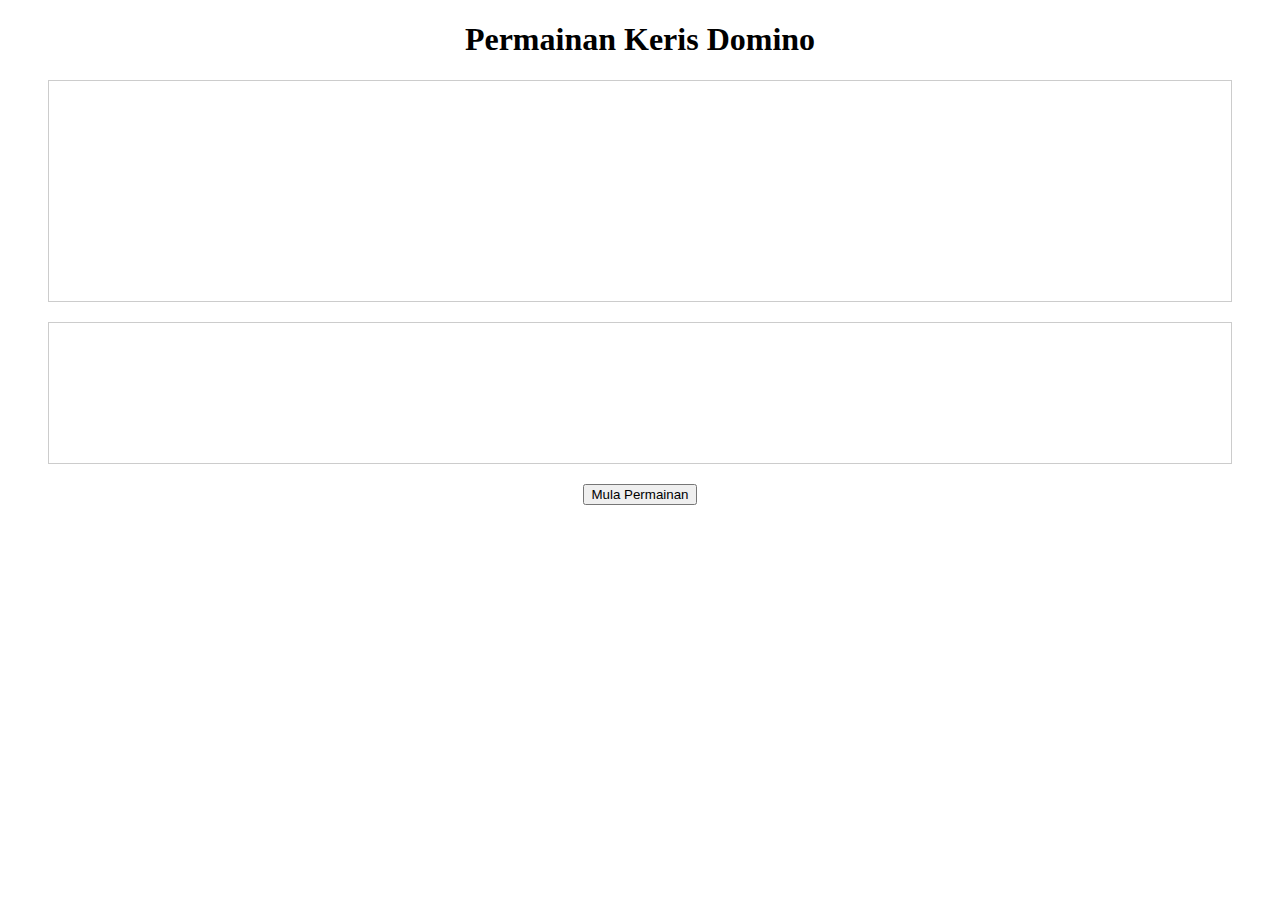
<file: keris-domino-1/index.html>
<!-- index.html -->
<!DOCTYPE html>
<html>
<head>
    <title>Permainan Keris Domino</title>
    <link rel="stylesheet" href="style.css">
</head>
<body>
    <div class="container">
        <h1>Permainan Keris Domino</h1>
        <div id="game-board"></div>
        <div id="player-hand"></div>
        <button onclick="startGame()">Mula Permainan</button>
    </div>
    <script src="script.js"></script>
</body>
</html>
</file>
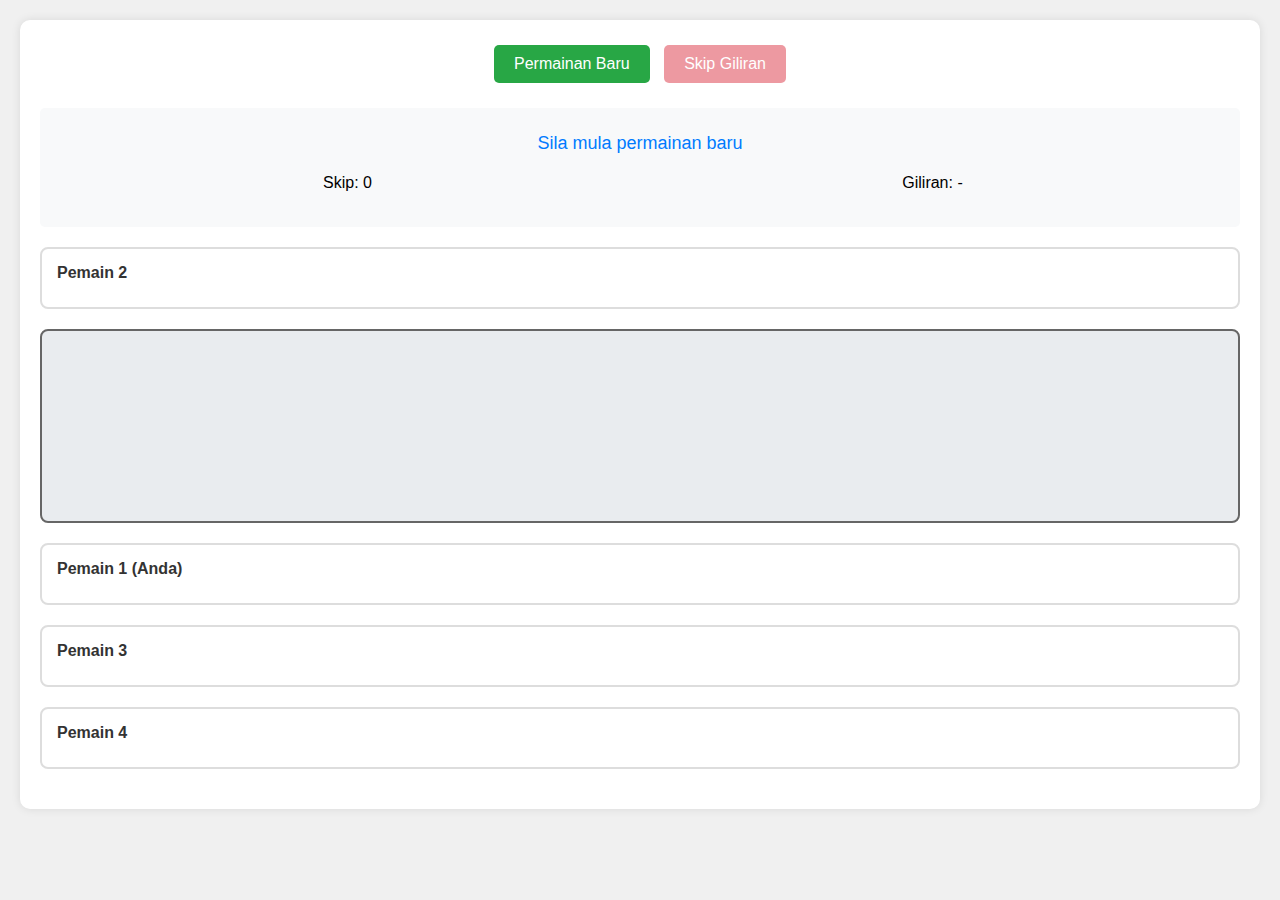
<file: keris-domino-2/index.html>
<!DOCTYPE html>
<html>
<head>
    <title>Domino 4 Pemain</title>
    <style>
        body {
            font-family: Arial, sans-serif;
            background-color: #f0f0f0;
            margin: 0;
            padding: 20px;
        }

        .container {
            max-width: 1200px;
            margin: 0 auto;
            background-color: white;
            padding: 20px;
            border-radius: 10px;
            box-shadow: 0 0 10px rgba(0,0,0,0.1);
        }

        .game-controls {
            text-align: center;
            margin-bottom: 20px;
        }

        .btn {
            padding: 10px 20px;
            margin: 5px;
            border: none;
            border-radius: 5px;
            cursor: pointer;
            font-size: 16px;
            transition: all 0.3s ease;
        }

        .btn-new {
            background-color: #28a745;
            color: white;
        }

        .btn-skip {
            background-color: #dc3545;
            color: white;
        }

        .btn:hover {
            opacity: 0.8;
        }

        .btn:disabled {
            opacity: 0.5;
            cursor: not-allowed;
        }

        .game-info {
            background-color: #f8f9fa;
            padding: 15px;
            border-radius: 5px;
            margin-bottom: 20px;
            text-align: center;
        }

        .player-section {
            margin: 20px 0;
            padding: 15px;
            border: 2px solid #ddd;
            border-radius: 8px;
            position: relative;
        }

        .player-active {
            border-color: #28a745;
            background-color: #f8fff8;
        }

        .player-name {
            font-weight: bold;
            margin-bottom: 10px;
            color: #333;
        }

        .domino-container {
            display: flex;
            flex-wrap: wrap;
            gap: 10px;
            justify-content: center;
        }

        .domino {
            width: 60px;
            height: 120px;
            border: 2px solid #333;
            border-radius: 5px;
            background-color: white;
            position: relative;
            cursor: pointer;
            transition: transform 0.2s;
        }

        .domino:hover {
            transform: translateY(-5px);
        }

        .domino-half {
            height: 50%;
            display: flex;
            justify-content: center;
            align-items: center;
            font-size: 24px;
            border-bottom: 1px solid #333;
        }

        .domino-half:last-child {
            border-bottom: none;
        }

        .domino-ai {
            background-color: #ddd;
        }

        .rotate-btn {
            position: absolute;
            right: -20px;
            top: 50%;
            transform: translateY(-50%);
            width: 24px;
            height: 24px;
            border-radius: 50%;
            background-color: #007bff;
            color: white;
            border: none;
            cursor: pointer;
            display: none;
        }

        .domino:hover .rotate-btn {
            display: block;
        }

        .game-board {
            min-height: 150px;
            border: 2px solid #666;
            border-radius: 8px;
            padding: 20px;
            margin: 20px 0;
            background-color: #e9ecef;
        }

        .status-message {
            font-size: 18px;
            color: #007bff;
            text-align: center;
            margin: 10px 0;
        }

        .score-display {
            display: flex;
            justify-content: space-around;
            margin: 10px 0;
        }

        .score-item {
            text-align: center;
            padding: 10px;
            background-color: #f8f9fa;
            border-radius: 5px;
            min-width: 100px;
        }
    </style>
</head>
<body>
    <div class="container">
        <div class="game-controls">
            <button class="btn btn-new" onclick="mulaPemainan()">Permainan Baru</button>
            <button class="btn btn-skip" onclick="skipGiliran()" id="skipBtn">Skip Giliran</button>
        </div>

        <div class="game-info">
            <div class="status-message" id="statusMessage">Sila mula permainan baru</div>
            <div class="score-display">
                <div class="score-item">
                    Skip: <span id="skipCount">0</span>
                </div>
                <div class="score-item">
                    Giliran: <span id="currentTurn">-</span>
                </div>
            </div>
        </div>

        <div class="player-section" id="player2Section">
            <div class="player-name">Pemain 2</div>
            <div class="domino-container" id="player2Hand"></div>
        </div>

        <div class="game-board" id="gameBoard">
            <div class="domino-container" id="boardDominoes"></div>
        </div>

        <div class="player-section" id="player1Section">
            <div class="player-name">Pemain 1 (Anda)</div>
            <div class="domino-container" id="player1Hand"></div>
        </div>

        <div class="player-section" id="player3Section">
            <div class="player-name">Pemain 3</div>
            <div class="domino-container" id="player3Hand"></div>
        </div>

        <div class="player-section" id="player4Section">
            <div class="player-name">Pemain 4</div>
            <div class="domino-container" id="player4Hand"></div>
        </div>
    </div>
    </body>
<script>
// Variables Global
let dominoes = [];
let players = {
    1: [], // Pemain (User)
    2: [], // AI 1
    3: [], // AI 2
    4: []  // AI 3
};
let boardDominoes = [];
let currentPlayer = 1;
let gameActive = false;
let skipCount = 0;
let consecutiveSkips = 0;

// Fungsi Permainan Asas
function buatDomino() {
    dominoes = [];
    for (let i = 0; i <= 6; i++) {
        for (let j = i; j <= 6; j++) {
            dominoes.push({
                atas: i,
                bawah: j,
                isRotated: false,
                nilai: i + j
            });
        }
    }
}

function kocokDomino() {
    for (let i = dominoes.length - 1; i > 0; i--) {
        const j = Math.floor(Math.random() * (i + 1));
        [dominoes[i], dominoes[j]] = [dominoes[j], dominoes[i]];
    }
}

function agihDomino() {
    for (let i = 1; i <= 4; i++) {
        players[i] = dominoes.slice((i-1)*7, i*7);
    }
    dominoes = dominoes.slice(28);
}

// Fungsi UI
function createDominoElement(domino, index, isAI = false) {
    const dominoDiv = document.createElement('div');
    dominoDiv.className = `domino ${isAI ? 'domino-ai' : ''}`;
    
    if (!isAI) {
        dominoDiv.onclick = () => mainDomino(index);
        
        const rotateBtn = document.createElement('button');
        rotateBtn.className = 'rotate-btn';
        rotateBtn.innerHTML = '↻';
        rotateBtn.onclick = (e) => {
            e.stopPropagation();
            putarDomino(index);
        };
        dominoDiv.appendChild(rotateBtn);
    }

    const topHalf = document.createElement('div');
    topHalf.className = 'domino-half';
    topHalf.textContent = isAI ? '?' : domino.atas;

    const bottomHalf = document.createElement('div');
    bottomHalf.className = 'domino-half';
    bottomHalf.textContent = isAI ? '?' : domino.bawah;

    dominoDiv.appendChild(topHalf);
    dominoDiv.appendChild(bottomHalf);

    return dominoDiv;
}

function updatePaparan() {
    // Update player hands
    for (let i = 1; i <= 4; i++) {
        const handContainer = document.getElementById(`player${i}Hand`);
        handContainer.innerHTML = '';
        
        players[i].forEach((domino, index) => {
            handContainer.appendChild(
                createDominoElement(domino, index, i !== 1)
            );
        });

        // Update active player highlighting
        const section = document.getElementById(`player${i}Section`);
        section.className = `player-section ${currentPlayer === i ? 'player-active' : ''}`;
    }

    // Update game board
    const boardContainer = document.getElementById('boardDominoes');
    boardContainer.innerHTML = '';
    boardDominoes.forEach((domino, index) => {
        boardContainer.appendChild(
            createDominoElement(domino, index, false)
        );
    });

    // Update status message
    const statusMessage = document.getElementById('statusMessage');
    statusMessage.textContent = gameActive 
        ? `Giliran Pemain ${currentPlayer}${currentPlayer === 1 ? ' (Anda)' : ''}`
        : 'Sila mula permainan baru';

    // Update current turn and skip count
    document.getElementById('currentTurn').textContent = currentPlayer;
    document.getElementById('skipCount').textContent = consecutiveSkips;

    // Update skip button state
    const skipBtn = document.getElementById('skipBtn');
    skipBtn.disabled = !gameActive || currentPlayer !== 1;
}

// Fungsi Permainan Utama
function mulaPemainan() {
    gameActive = true;
    skipCount = 0;
    consecutiveSkips = 0;
    currentPlayer = 1;
    boardDominoes = [];
    
    buatDomino();
    kocokDomino();
    agihDomino();
    updatePaparan();
}// Sambung script sebelumnya...

function bolehMain(domino) {
    if (boardDominoes.length === 0) return true;
    
    const firstDomino = boardDominoes[0];
    const lastDomino = boardDominoes[boardDominoes.length - 1];
    
    return (domino.atas === firstDomino.atas || 
            domino.atas === lastDomino.bawah || 
            domino.bawah === firstDomino.atas || 
            domino.bawah === lastDomino.bawah);
}

function putarDomino(index) {
    if (!gameActive || currentPlayer !== 1) return;
    
    const domino = players[1][index];
    const temp = domino.atas;
    domino.atas = domino.bawah;
    domino.bawah = temp;
    domino.isRotated = !domino.isRotated;
    updatePaparan();
}

function mainDomino(index) {
    if (!gameActive || currentPlayer !== 1) return;
    
    const domino = players[1][index];
    if (bolehMain(domino)) {
        // Main domino
        players[1].splice(index, 1);
        boardDominoes.push(domino);
        consecutiveSkips = 0;

        // Periksa menang
        if (players[1].length === 0) {
            tamatPermainan(1);
            return;
        }

        // Giliran seterusnya
        nextPlayer();
        updatePaparan();
        if (currentPlayer !== 1) {
            setTimeout(giliranAI, 1000);
        }
    } else {
        alert('Domino ini tidak boleh dimainkan! Cuba putar domino atau pilih domino lain.');
    }
}

function skipGiliran() {
    if (!gameActive || currentPlayer !== 1) return;

    // Periksa jika ada domino yang boleh dimain
    const adaDominoValid = players[1].some(domino => bolehMain(domino));
    if (adaDominoValid) {
        alert("Anda masih ada domino yang boleh dimainkan!");
        return;
    }

    consecutiveSkips++;
    if (consecutiveSkips >= 4) {
        tamatPermainan(0); // 0 bermaksud tiada pemenang
        return;
    }

    nextPlayer();
    updatePaparan();
    setTimeout(giliranAI, 1000);
}

function giliranAI() {
    if (!gameActive) return;

    const currentHand = players[currentPlayer];
    let mainedDomino = false;

    // Cuba main domino
    for (let i = 0; i < currentHand.length; i++) {
        if (bolehMain(currentHand[i])) {
            const domino = currentHand[i];
            currentHand.splice(i, 1);
            boardDominoes.push(domino);
            mainedDomino = true;
            consecutiveSkips = 0;
            
            // Periksa menang
            if (currentHand.length === 0) {
                tamatPermainan(currentPlayer);
                return;
            }
            break;
        }
    }

    // Jika tak boleh main
    if (!mainedDomino) {
        consecutiveSkips++;
        if (consecutiveSkips >= 4) {
            tamatPermainan(0);
            return;
        }
    }

    nextPlayer();
    updatePaparan();

    // Teruskan ke AI seterusnya jika bukan giliran pemain
    if (currentPlayer !== 1 && gameActive) {
        setTimeout(giliranAI, 1000);
    }
}

function nextPlayer() {
    currentPlayer = currentPlayer % 4 + 1;
}

function kiraSkor(playerHand) {
    return playerHand.reduce((total, domino) => total + domino.atas + domino.bawah, 0);
}

function tamatPermainan(pemenang) {
    gameActive = false;
    let mesej = '';

    if (pemenang === 0) {
        mesej = "Permainan tamat kerana semua pemain skip!\n\n";
    } else {
        mesej = `Pemain ${pemenang}${pemenang === 1 ? ' (Anda)' : ''} Menang!\n\n`;
    }

    // Kira skor akhir
    mesej += "Skor Akhir:\n";
    for (let i = 1; i <= 4; i++) {
        const skor = kiraSkor(players[i]);
        mesej += `Pemain ${i}${i === 1 ? ' (Anda)' : ''}: ${skor} mata\n`;
    }

    alert(mesej);
    updatePaparan();
}

// Tambah event listener untuk butang
document.addEventListener('DOMContentLoaded', () => {
    document.getElementById('skipBtn').disabled = true;
});
</script>
</body>
</html>
</file>
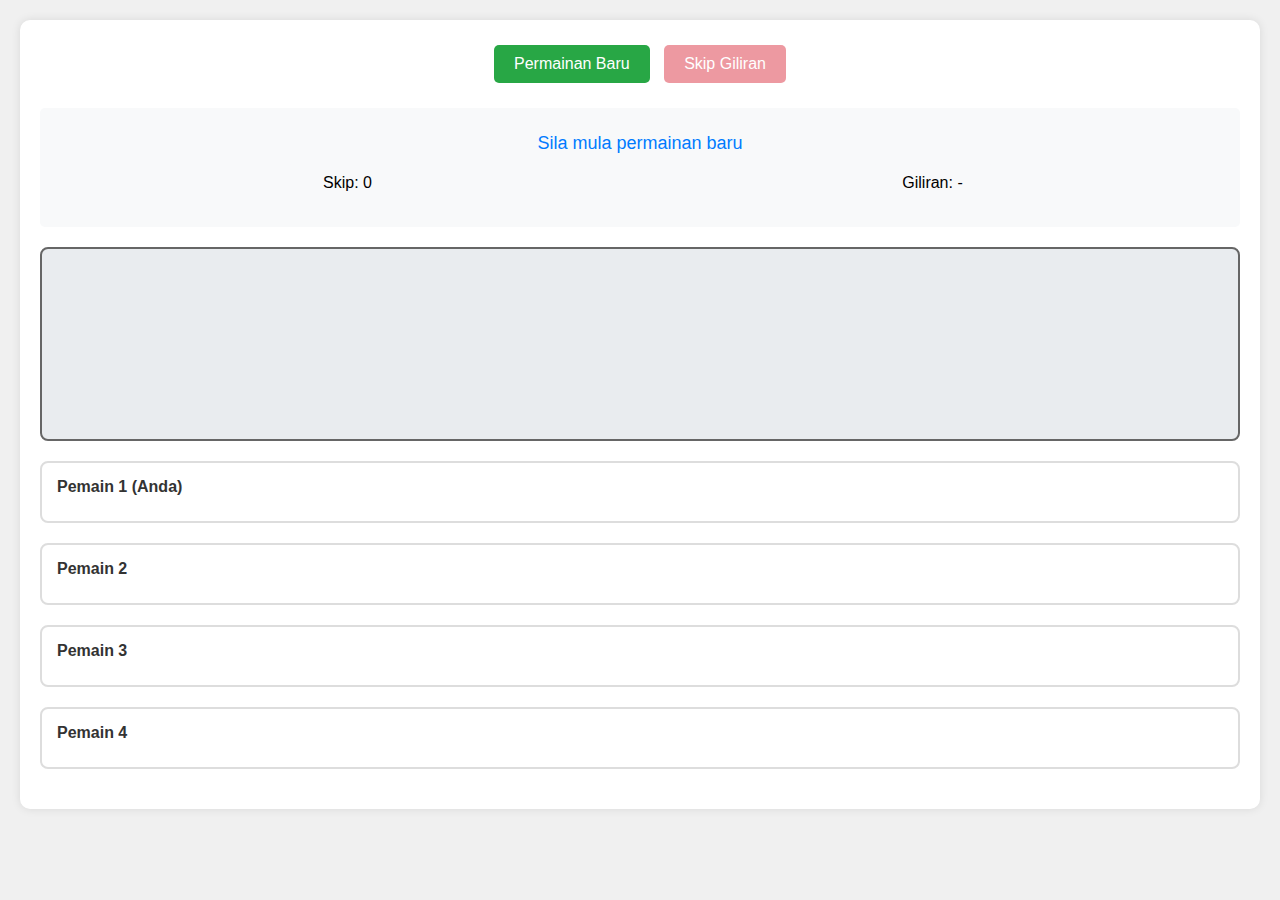
<file: keris-domino-3/index.html>
<!DOCTYPE html>
<html>
<head>
    <title>Domino 4 Pemain</title>
    <link rel="stylesheet" href="styles.css">
</head>
<body>
    <div class="container">
        <div class="game-controls">
            <button class="btn btn-new" onclick="mulaPemainan()">Permainan Baru</button>
            <button class="btn btn-skip" onclick="skipGiliran()" id="skipBtn">Skip Giliran</button>
        </div>

        <div class="game-info">
            <div class="status-message" id="statusMessage">Sila mula permainan baru</div>
            <div class="score-display">
                <div class="score-item">
                    Skip: <span id="skipCount">0</span>
                </div>
                <div class="score-item">
                    Giliran: <span id="currentTurn">-</span>
                </div>
            </div>
        </div>

        <div class="game-board" id="gameBoard">
            <div class="domino-container" id="boardDominoes"></div>
        </div>

        <div class="player-section" id="player1Section">
            <div class="player-name">Pemain 1 (Anda)</div>
            <div class="domino-container" id="player1Hand"></div>
        </div>

        <div class="player-section" id="player2Section">
            <div class="player-name">Pemain 2</div>
            <div class="domino-container" id="player2Hand"></div>
        </div>

        <div class="player-section" id="player3Section">
            <div class="player-name">Pemain 3</div>
            <div class="domino-container" id="player3Hand"></div>
        </div>

        <div class="player-section" id="player4Section">
            <div class="player-name">Pemain 4</div>
            <div class="domino-container" id="player4Hand"></div>
        </div>
    </div>

    <script src="script.js"></script>
</body>
</html>
</file>
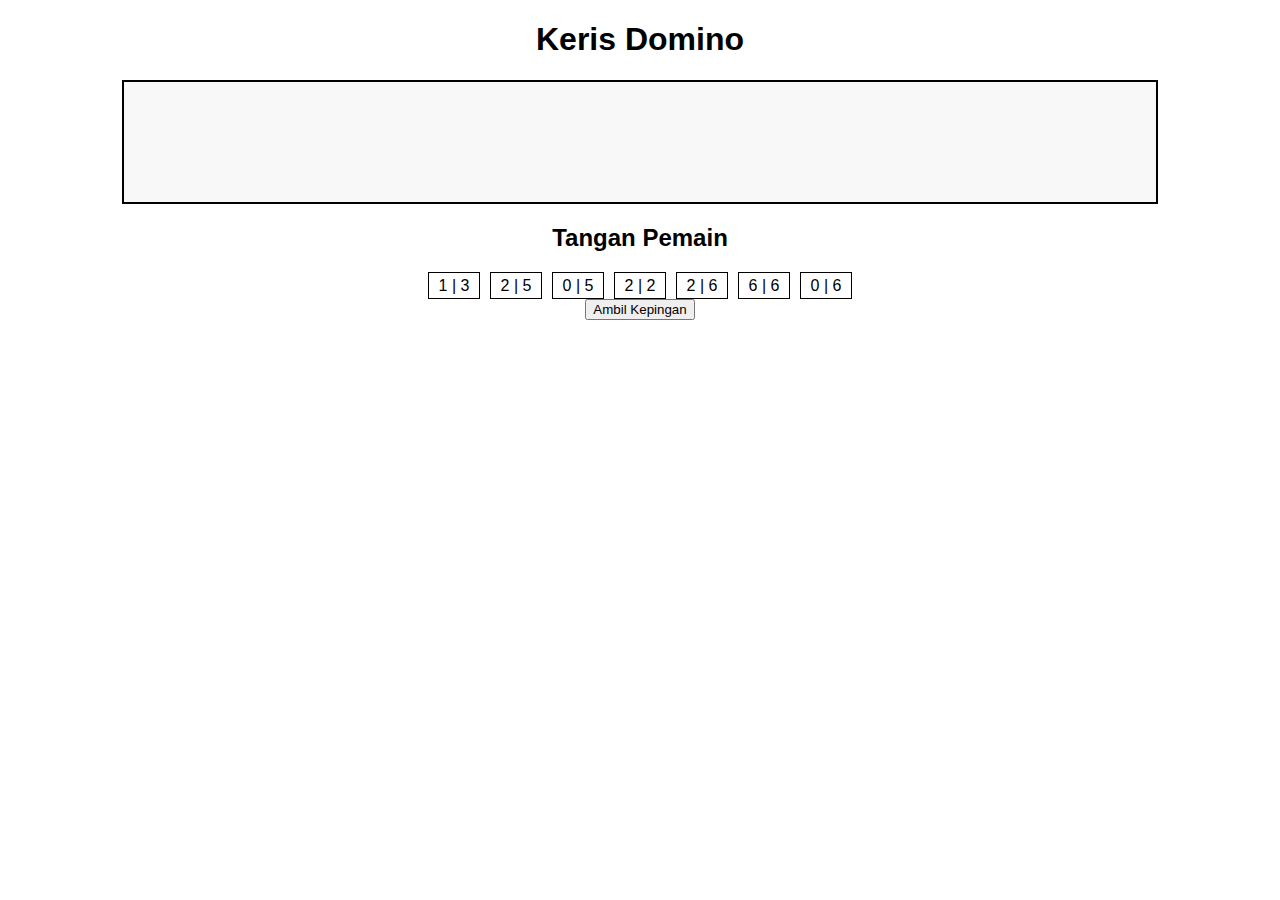
<file: keris-domino/index.html>
<!DOCTYPE html>
<html lang="ms">
<head>
    <meta charset="UTF-8">
    <meta name="viewport" content="width=device-width, initial-scale=1.0">
    <title>Keris Domino</title>
    <link rel="stylesheet" href="style.css">
</head>
<body>
    <h1>Keris Domino</h1>
    <div id="game-board"></div>
    <h2>Tangan Pemain</h2>
    <div id="player-hand"></div>
    <button id="draw-btn">Ambil Kepingan</button>
    <script src="script.js"></script>
</body>
</html>
</file>
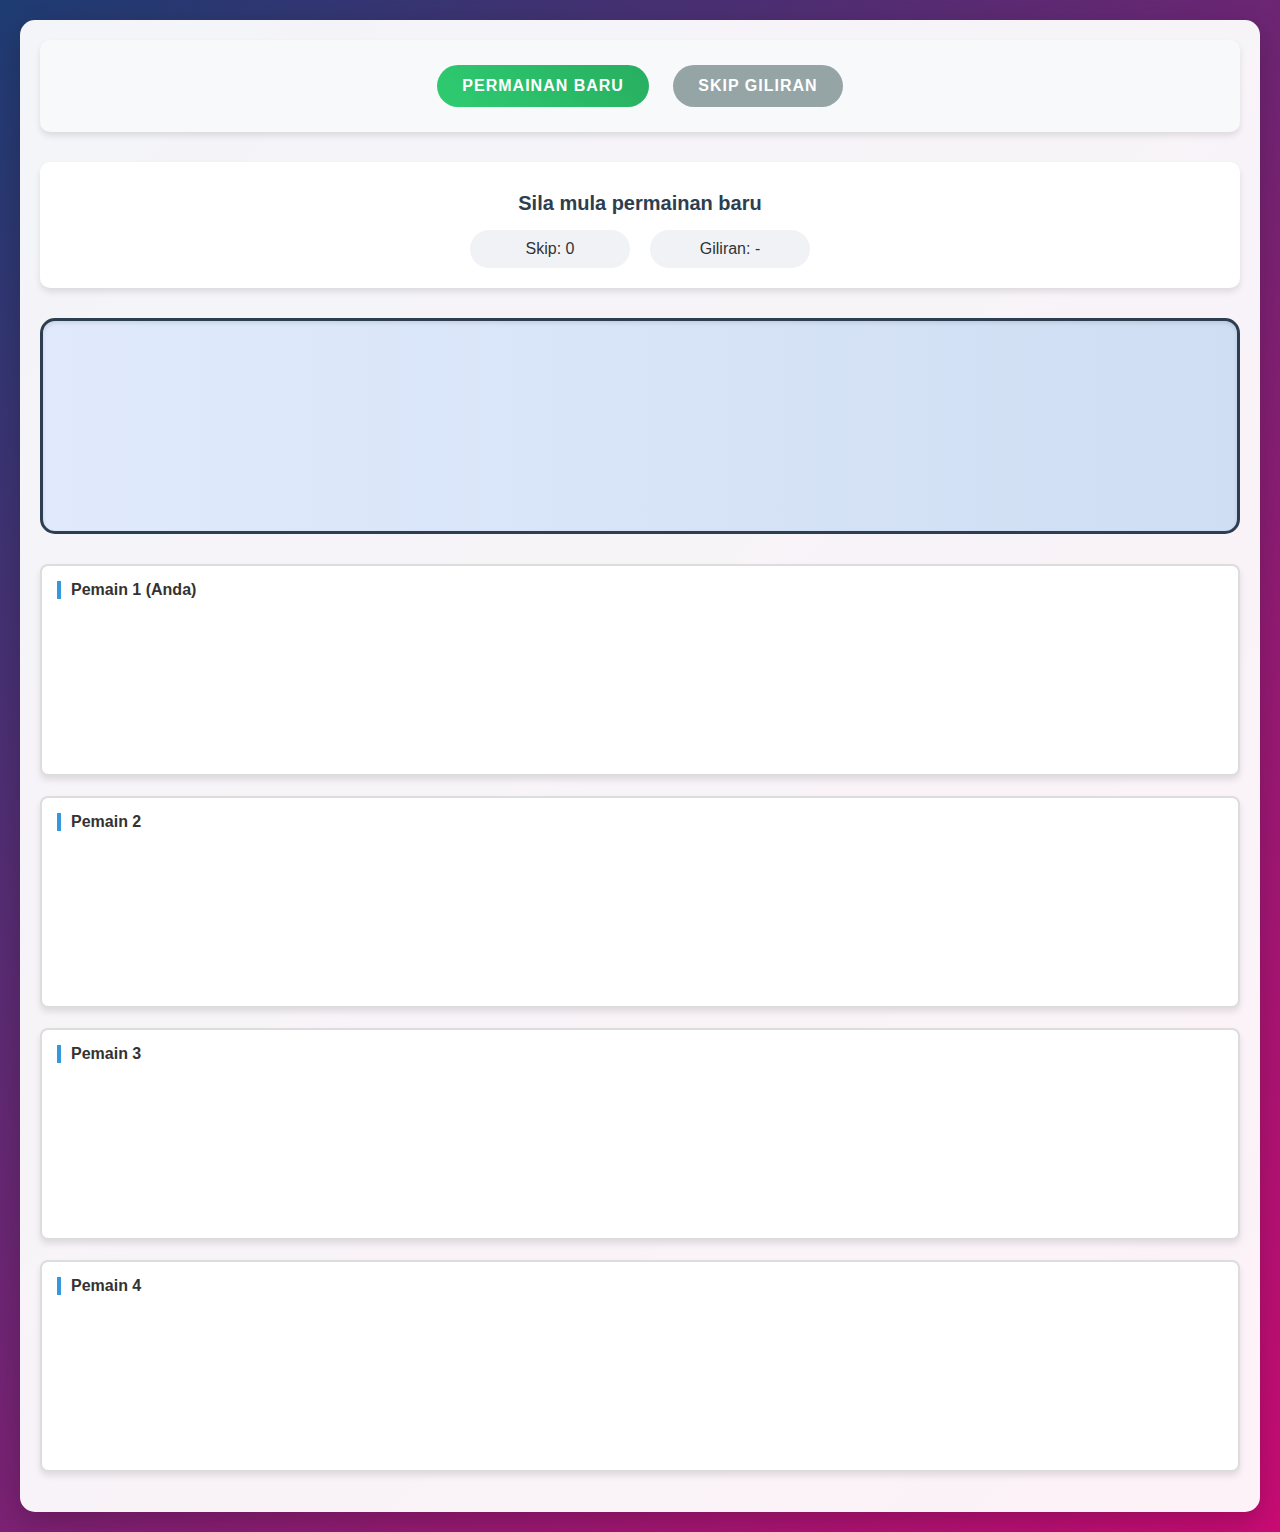
<file: BetaVersion/keris-domino-6/index.html>
<!DOCTYPE html>
<html>
<head>
    <title>Domino 4 Pemain</title>
    <link rel="stylesheet" href="styles.css">
</head>
<body>
    <!-- Tambah ini selepas tag body -->
    <div class="toast" id="gameToast"></div>
    <div class="modal" id="gameModal">
        <div class="modal-content">
            <h2 id="modalTitle">Pilih Posisi</h2>
            <p id="modalMessage"></p>
            <div class="modal-buttons">
                <button class="btn btn-new" onclick="pilihPosisi('kiri')">Kiri</button>
                <button class="btn btn-new" onclick="pilihPosisi('kanan')">Kanan</button>
            </div>
        </div>
    </div>

    <!-- Kandungan sedia ada -->
    <div class="container">
        <div class="game-controls">
            <button class="btn btn-new" onclick="mulaPemainan()">Permainan Baru</button>
            <button class="btn btn-skip" onclick="skipGiliran()" id="skipBtn">Skip Giliran</button>
        </div>

        <div class="game-info">
            <div class="status-message" id="statusMessage">Sila mula permainan baru</div>
            <div class="score-display">
                <div class="score-item">
                    Skip: <span id="skipCount">0</span>
                </div>
                <div class="score-item">
                    Giliran: <span id="currentTurn">-</span>
                </div>
            </div>
        </div>

        <div class="game-board" id="gameBoard">
            <div class="domino-container" id="boardDominoes"></div>
        </div>

        <div class="player-section" id="player1Section">
            <div class="player-name">Pemain 1 (Anda)</div>
            <div class="domino-container" id="player1Hand"></div>
        </div>
        
        <div class="player-section" id="player2Section">
            <div class="player-name">Pemain 2</div>
            <div class="domino-container" id="player2Hand"></div>
        </div>

        <div class="player-section" id="player3Section">
            <div class="player-name">Pemain 3</div>
            <div class="domino-container" id="player3Hand"></div>
        </div>

        <div class="player-section" id="player4Section">
            <div class="player-name">Pemain 4</div>
            <div class="domino-container" id="player4Hand"></div>
        </div>
    </div>

    <script src="script.js"></script>
</body>
</html>
</file>
<file: keris-domino-1/style.css>
/* style.css */
.container {
    text-align: center;
    margin: 20px;
}

.domino {
    width: 50px;
    height: 100px;
    border: 2px solid black;
    display: inline-block;
    margin: 5px;
    background: white;
    cursor: pointer;
}

#game-board {
    min-height: 200px;
    border: 1px solid #ccc;
    margin: 20px;
    padding: 10px;
}

#player-hand {
    min-height: 120px;
    border: 1px solid #ccc;
    margin: 20px;
    padding: 10px;
}
</file>
<file: keris-domino-3/styles.css>
body {
    font-family: Arial, sans-serif;
    background-color: #f0f0f0;
    margin: 0;
    padding: 20px;
}

.container {
    max-width: 1200px;
    margin: 0 auto;
    background-color: white;
    padding: 20px;
    border-radius: 10px;
    box-shadow: 0 0 10px rgba(0,0,0,0.1);
}

.game-controls {
    text-align: center;
    margin-bottom: 20px;
}

.btn {
    padding: 10px 20px;
    margin: 5px;
    border: none;
    border-radius: 5px;
    cursor: pointer;
    font-size: 16px;
    transition: all 0.3s ease;
}

.btn-new {
    background-color: #28a745;
    color: white;
}

.btn-skip {
    background-color: #dc3545;
    color: white;
}

.btn:hover {
    opacity: 0.8;
}

.btn:disabled {
    opacity: 0.5;
    cursor: not-allowed;
}

.game-info {
    background-color: #f8f9fa;
    padding: 15px;
    border-radius: 5px;
    margin-bottom: 20px;
    text-align: center;
}

.player-section {
    margin: 20px 0;
    padding: 15px;
    border: 2px solid #ddd;
    border-radius: 8px;
    position: relative;
}

.player-active {
    border-color: #28a745;
    background-color: #f8fff8;
}

.player-name {
    font-weight: bold;
    margin-bottom: 10px;
    color: #333;
}

.domino-container {
    display: flex;
    flex-wrap: wrap;
    gap: 10px;
    justify-content: center;
}

.domino {
    width: 60px;
    height: 120px;
    border: 2px solid #333;
    border-radius: 5px;
    background-color: white;
    position: relative;
    cursor: pointer;
    transition: transform 0.2s;
}

.domino:hover {
    transform: translateY(-5px);
}

.domino-half {
    height: 50%;
    display: flex;
    justify-content: center;
    align-items: center;
    font-size: 24px;
    border-bottom: 1px solid #333;
}

.domino-half:last-child {
    border-bottom: none;
}

.domino-ai {
    background-color: #ddd;
}

.rotate-btn {
    position: absolute;
    right: -20px;
    top: 50%;
    transform: translateY(-50%);
    width: 24px;
    height: 24px;
    border-radius: 50%;
    background-color: #007bff;
    color: white;
    border: none;
    cursor: pointer;
    display: none;
}

.domino:hover .rotate-btn {
    display: block;
}

.game-board {
    min-height: 150px;
    border: 2px solid #666;
    border-radius: 8px;
    padding: 20px;
    margin: 20px 0;
    background-color: #e9ecef;
}

.status-message {
    font-size: 18px;
    color: #007bff;
    text-align: center;
    margin: 10px 0;
}

.score-display {
    display: flex;
    justify-content: space-around;
    margin: 10px 0;
}

.score-item {
    text-align: center;
    padding: 10px;
    background-color: #f8f9fa;
    border-radius: 5px;
    min-width: 100px;
}
</file>
<file: keris-domino/style.css>
body {
    font-family: Arial, sans-serif;
    text-align: center;
}

#game-board {
    border: 2px solid black;
    min-height: 100px;
    margin: 20px auto;
    padding: 10px;
    width: 80%;
    background-color: #f8f8f8;
}

#player-hand {
    display: flex;
    justify-content: center;
    flex-wrap: wrap;
    gap: 10px;
    margin-top: 20px;
}

.tile {
    display: inline-block;
    width: 50px;
    height: 25px;
    border: 1px solid black;
    text-align: center;
    line-height: 25px;
    background-color: white;
    cursor: pointer;
}

.tile:hover {
    background-color: lightgray;
}
</file>
<file: BetaVersion/keris-domino-6/styles.css>
/* styles.css */
body {
    font-family: 'Segoe UI', Tahoma, Geneva, Verdana, sans-serif;
    background: linear-gradient(135deg, #1e3c72 0%, #ca0b74 100%);
    margin: 0;
    padding: 20px;
    min-height: 100vh;
    color: #333;
}

.container {
    max-width: 1200px;
    margin: 0 auto;
    background: rgba(255, 255, 255, 0.95);
    padding: 20px;
    border-radius: 15px;
    box-shadow: 0 10px 30px rgba(0, 0, 0, 0.2);
}

/* Header dan Controls */
.game-controls {
    text-align: center;
    margin-bottom: 30px;
    padding: 20px;
    background: #f8f9fa;
    border-radius: 10px;
    box-shadow: 0 4px 6px rgba(0, 0, 0, 0.1);
}

.btn {
    padding: 12px 25px;
    margin: 5px 10px;
    border: none;
    border-radius: 25px;
    cursor: pointer;
    font-size: 16px;
    font-weight: 600;
    transition: all 0.3s ease;
    text-transform: uppercase;
    letter-spacing: 1px;
}

.btn-new {
    background: linear-gradient(45deg, #2ecc71, #27ae60);
    color: white;
}

.btn-skip {
    background: linear-gradient(45deg, #e74c3c, #c0392b);
    color: white;
}

.btn:hover {
    transform: translateY(-2px);
    box-shadow: 0 5px 15px rgba(0, 0, 0, 0.2);
}

.btn:disabled {
    background: #95a5a6;
    transform: none;
    cursor: not-allowed;
}

/* Game Info */
.game-info {
    background: #fff;
    padding: 20px;
    border-radius: 10px;
    margin-bottom: 30px;
    box-shadow: 0 4px 6px rgba(0, 0, 0, 0.1);
}

.status-message {
    font-size: 20px;
    color: #2c3e50;
    text-align: center;
    margin: 10px 0;
    font-weight: 600;
}

.score-display {
    display: flex;
    justify-content: center;
    gap: 20px;
    margin-top: 15px;
}

.score-item {
    background: #f1f2f6;
    padding: 10px 20px;
    border-radius: 20px;
    min-width: 120px;
    text-align: center;
    font-weight: 500;
}

/* Player Sections */
.player-section {
    margin: 20px 0;
    padding: 20px;
    border-radius: 12px;
    background: #fff;
    box-shadow: 0 4px 6px rgba(0, 0, 0, 0.1);
    transition: all 0.3s ease;
}

.player-active {
    border: 2px solid #2ecc71;
    background: #f0fff0;
    transform: translateY(-5px);
}

.player-name {
    font-size: 18px;
    font-weight: 600;
    color: #2c3e50;
    margin-bottom: 15px;
    padding-left: 10px;
    border-left: 4px solid #3498db;
}

/* Domino Styling */
.domino-container {
    display: flex;
    flex-wrap: wrap;
    gap: 15px;
    justify-content: center;
    padding: 10px;
}

.domino {
    width: 60px;
    height: 120px;
    border: 2px solid #34495e;
    border-radius: 10px;
    background: white;
    position: relative;
    cursor: pointer;
    transition: all 0.3s ease;
    box-shadow: 0 2px 4px rgba(0, 0, 0, 0.1);
}

.domino:hover {
    transform: translateY(-5px);
    box-shadow: 0 5px 15px rgba(0, 0, 0, 0.2);
}

.domino-half {
    height: 50%;
    display: flex;
    justify-content: center;
    align-items: center;
    font-size: 24px;
    font-weight: bold;
    color: #2c3e50;
}

.domino-half:first-child {
    border-bottom: 2px solid #34495e;
}

.domino-ai {
    background: linear-gradient(45deg, #bdc3c7, #ecf0f1);
}

.domino-ai .domino-half {
    color: #7f8c8d;
}

/* Game Board */
.game-board {
    min-height: 150px;
    border: 3px solid #2c3e50;
    border-radius: 15px;
    padding: 25px;
    margin: 30px 0;
    background: linear-gradient(to right, #e0eafc, #cfdef3);
    box-shadow: inset 0 2px 4px rgba(0, 0, 0, 0.1);
}

/* Control Buttons */
.rotate-btn {
    position: absolute;
    right: -25px;
    top: 50%;
    transform: translateY(-50%);
    width: 30px;
    height: 30px;
    border-radius: 50%;
    background: linear-gradient(45deg, #3498db, #2980b9);
    color: white;
    border: none;
    cursor: pointer;
    display: none;
    font-size: 16px;
    box-shadow: 0 2px 4px rgba(0, 0, 0, 0.2);
    transition: all 0.3s ease;
}

.domino:hover .rotate-btn {
    display: block;
}

.rotate-btn:hover {
    transform: translateY(-50%) rotate(180deg);
    background: linear-gradient(45deg, #2980b9, #3498db);
}

/* Animations */
@keyframes fadeIn {
    from { opacity: 0; transform: translateY(10px); }
    to { opacity: 1; transform: translateY(0); }
}

.domino {
    animation: fadeIn 0.3s ease-out;
}

/* Responsive Design */
@media (max-width: 768px) {
    .container {
        padding: 10px;
    }

    .btn {
        padding: 10px 20px;
        font-size: 14px;
    }

    .domino {
        width: 50px;
        height: 100px;
    }

    .domino-half {
        font-size: 20px;
    }

    .status-message {
        font-size: 16px;
    }
}

/* Toast Notifications */
.toast {
    position: fixed;
    top: 20px;
    right: 20px;
    padding: 15px 25px;
    background: #2ecc71;
    color: white;
    border-radius: 5px;
    box-shadow: 0 4px 6px rgba(0, 0, 0, 0.1);
    display: none;
    animation: slideIn 0.3s ease-out;
}

@keyframes slideIn {
    from { transform: translateX(100%); }
    to { transform: translateX(0); }
}

/* Modal Dialog */
.modal {
    display: none;
    position: fixed;
    top: 0;
    left: 0;
    width: 100%;
    height: 100%;
    background: rgba(0, 0, 0, 0.5);
    justify-content: center;
    align-items: center;
}

.modal-content {
    background: white;
    padding: 30px;
    border-radius: 15px;
    box-shadow: 0 10px 30px rgba(0, 0, 0, 0.3);
    max-width: 500px;
    width: 90%;
    text-align: center;
}

.modal-buttons {
    display: flex;
    justify-content: center;
    gap: 15px;
    margin-top: 20px;
}
/* Modal styles */
.modal {
    display: none;
    position: fixed;
    top: 0;
    left: 0;
    width: 100%;
    height: 100%;
    background: rgba(0, 0, 0, 0.5);
    justify-content: center;
    align-items: center;
    z-index: 1000;
}

.modal-content {
    background: white;
    padding: 30px;
    border-radius: 15px;
    box-shadow: 0 10px 30px rgba(0, 0, 0, 0.3);
    max-width: 500px;
    width: 90%;
    text-align: center;
}

.modal-buttons {
    display: flex;
    justify-content: center;
    gap: 15px;
    margin-top: 20px;
}

/* Toast styles */
.toast {
    position: fixed;
    top: 20px;
    right: 20px;
    padding: 15px 25px;
    background: #2ecc71;
    color: white;
    border-radius: 5px;
    box-shadow: 0 4px 6px rgba(0, 0, 0, 0.1);
    display: none;
    animation: slideIn 0.3s ease-out;
    z-index: 1000;
}

@keyframes slideIn {
    from { transform: translateX(100%); }
    to { transform: translateX(0); }
}
/* Dalam styles.css */
.toast {
    position: fixed;
    top: 20px;
    right: 20px;
    padding: 15px 25px;
    color: white;
    border-radius: 8px;
    box-shadow: 0 4px 15px rgba(0, 0, 0, 0.2);
    display: none;
    animation: slideIn 0.3s ease-out;
    z-index: 1000;
    font-weight: 500;
    min-width: 200px;
    text-align: center;
}

@keyframes slideIn {
    from { 
        transform: translateX(100%);
        opacity: 0;
    }
    to { 
        transform: translateX(0);
        opacity: 1;
    }
}

@keyframes fadeOut {
    from { 
        transform: translateX(0);
        opacity: 1;
    }
    to { 
        transform: translateX(100%);
        opacity: 0;
    }
}

.toast.hide {
    animation: fadeOut 0.3s ease-out;
}

/* Dalam styles.css */

.game-board {
    min-height: 150px;
    border: 3px solid #2c3e50;
    border-radius: 15px;
    padding: 25px;
    margin: 30px 0;
    background: linear-gradient(to right, #e0eafc, #cfdef3);
    box-shadow: inset 0 2px 4px rgba(0, 0, 0, 0.1);
    overflow-x: auto; /* Untuk scroll horizontal jika perlu */
}

.domino-container {
    display: flex;
    flex-wrap: nowrap; /* Prevent wrapping for board dominoes */
    gap: 10px;
    justify-content: center;
    padding: 10px;
    min-height: 130px;
}

/* Khusus untuk domino di board */
.domino-board {
    display: inline-flex;
    flex-direction: column;
    margin: 0 5px;
    transform: none !important; /* Prevent hover animation for board dominoes */
    cursor: default;
    background: white;
    box-shadow: 0 4px 6px rgba(0, 0, 0, 0.1);
}

.domino {
    width: 60px;
    height: 120px;
    border: 2px solid #34495e;
    border-radius: 10px;
    background: white;
    position: relative;
    cursor: pointer;
    transition: all 0.3s ease;
}

.domino:not(.domino-board):hover {
    transform: translateY(-5px);
    box-shadow: 0 5px 15px rgba(0, 0, 0, 0.2);
}

.domino-half {
    height: 50%;
    display: flex;
    justify-content: center;
    align-items: center;
    font-size: 24px;
    font-weight: bold;
    color: #2c3e50;
}

.domino-half:first-child {
    border-bottom: 2px solid #34495e;
}

/* Tambah scroll horizontal yang smooth */
.game-board {
    overflow-x: auto;
    scrollbar-width: thin;
    scrollbar-color: #90A4AE #CFD8DC;
}

.game-board::-webkit-scrollbar {
    height: 8px;
}

.game-board::-webkit-scrollbar-track {
    background: #CFD8DC;
    border-radius: 4px;
}

.game-board::-webkit-scrollbar-thumb {
    background-color: #90A4AE;
    border-radius: 4px;
}

/* Tambah container untuk board dominoes */
#boardDominoes {
    display: flex;
    flex-direction: row;
    align-items: center;
    min-height: 130px;
    padding: 10px;
    overflow-x: auto;
    white-space: nowrap;
}

/* Styling untuk domino yang dimainkan */
.domino-played {
    animation: playDomino 0.3s ease-out;
}

@keyframes playDomino {
    from {
        transform: scale(0.8);
        opacity: 0;
    }
    to {
        transform: scale(1);
        opacity: 1;
    }
}

/* Dalam styles.css */

.domino-ai {
    background: #e0e0e0;
    cursor: default;
}

.domino-ai .domino-half {
    color: #666;
    font-size: 20px;
    font-weight: bold;
}

.domino-board {
    background: white;
    cursor: default;
    margin: 0 2px;
}

.player-section {
    margin: 20px 0;
    padding: 15px;
    border: 2px solid #ddd;
    border-radius: 8px;
    transition: all 0.3s ease;
}

.player-active {
    border-color: #2ecc71;
    background-color: #f0fff0;
    box-shadow: 0 0 10px rgba(46, 204, 113, 0.2);
}

.player-name {
    font-size: 16px;
    font-weight: bold;
    margin-bottom: 10px;
    color: #333;
}

.domino-container {
    display: flex;
    flex-wrap: wrap;
    gap: 10px;
    justify-content: center;
    min-height: 130px;
}

#boardDominoes {
    display: flex;
    flex-wrap: nowrap;
    overflow-x: auto;
    padding: 10px;
    align-items: center;
    min-height: 140px;
}
</file>
